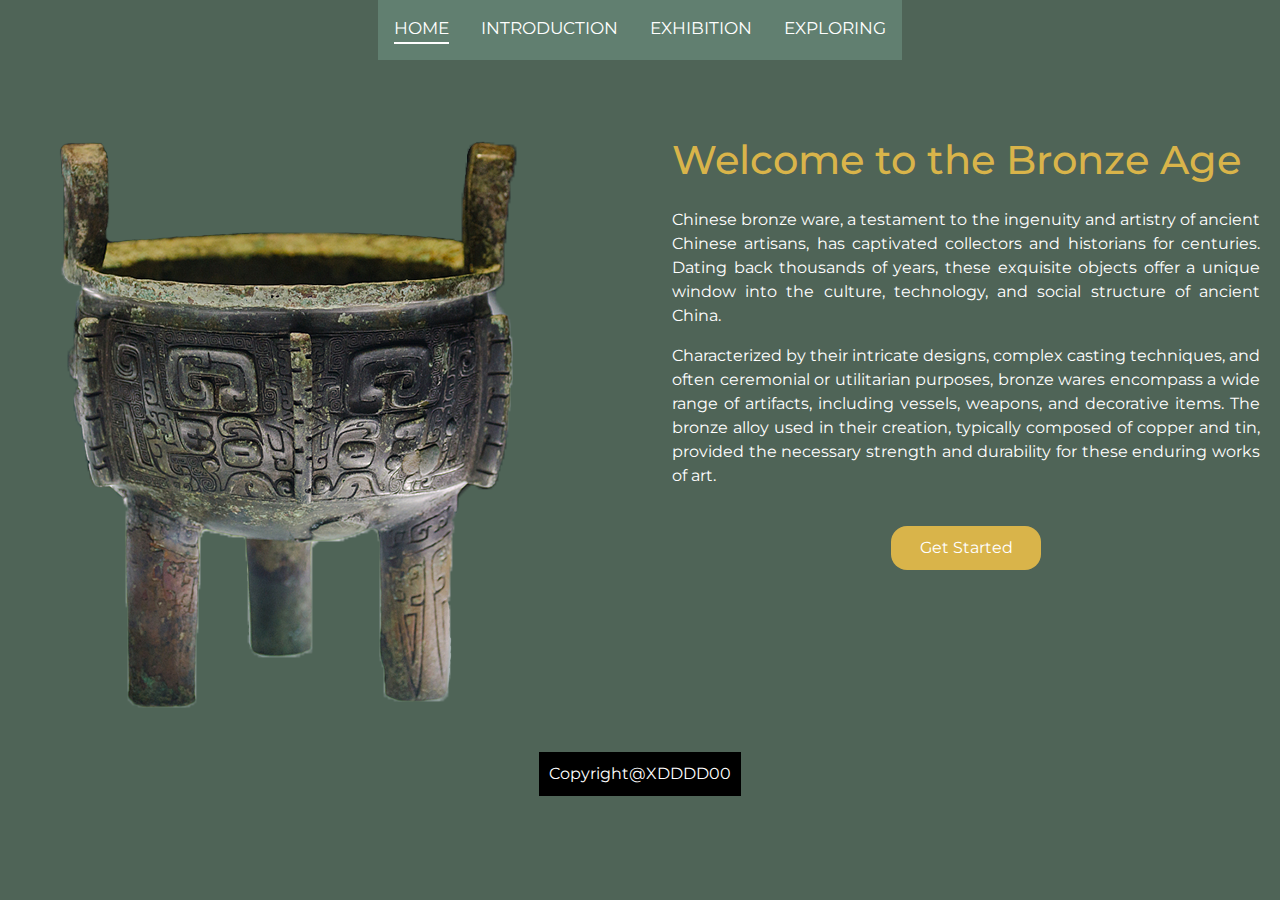
<file: index.html>
<!DOCTYPE html>
<html lang="en">
  <head>
    <title>Bronze museum index</title>
    <meta charset="utf-8">
    <meta name="viewport" content="width=device-width, initial-scale=1">
    <link href="https://cdn.jsdelivr.net/npm/bootstrap@5.1.3/dist/css/bootstrap.min.css" rel="stylesheet">
    <script src="https://cdn.jsdelivr.net/npm/bootstrap@5.1.3/dist/js/bootstrap.bundle.min.js"></script>
    <link rel="stylesheet" href="stylesheet.css">
    <link href='https://fonts.googleapis.com/css?family=Montserrat' rel='stylesheet'>
    <link href='https://fonts.googleapis.com/css?family=Kaushan Script' rel='stylesheet'>
    <link rel="stylesheet" href="https://cdnjs.cloudflare.com/ajax/libs/font-awesome/4.7.0/css/font-awesome.min.css">
  </head>
    
    <body>
        <div class="topnav" id="myTopnav">
            <a href="index.html" class="active">HOME</a>
            <a href="introduction.html">INTRODUCTION</a>
            <a href="exhibition.html">EXHIBITION</a>
            <a href="exploring.html">EXPLORING</a>
            <a href="javascript:void(0);" class="icon" onclick="myFunction()">
                <i class="fa fa-bars"></i></a>
        </div>
        
        <script>
            function myFunction() {
                var x = document.getElementById("myTopnav");
                if (x.className === "topnav") {
                    x.className += " responsive";
                } else {
                    x.className = "topnav";
                }
            }
        </script>
        
<div class="container-fluid-1 mt-3">
    <div class="container-fluid-1">
        <div class="row" id="index-row">
        <div class="col-sm">
            <img class="img-fluid" id="index-img" src="image/index-1.png">
        </div>
            
        <div class="col-sm" id="index-info">
            <h1>Welcome to the Bronze Age</h1>
            <p>Chinese bronze ware, a testament to the ingenuity and artistry of ancient Chinese artisans, has captivated collectors and historians for centuries. Dating back thousands of years, these exquisite objects offer a unique window into the culture, technology, and social structure of ancient China.</p>

<p>Characterized by their intricate designs, complex casting techniques, and often ceremonial or utilitarian purposes, bronze wares encompass a wide range of artifacts, including vessels, weapons, and decorative items. The bronze alloy used in their creation, typically composed of copper and tin, provided the necessary strength and durability for these enduring works of art.</p>
            
            <br>
            <div class="bt-container">
                <div class="center">
                    <button class="index-bt"><a href="introduction.html">Get Started</a></button>
                </div>
            </div>
         </div>    
        </div>
    </div>
</div>
                  
  
        <footer class="footer">Copyright@XDDDD00</footer>
        
<!-- this website is suitable for mobile phone and desktop browsers -->
                           
        
        
        
    
    </body>
</html>
</file>
<file: stylesheet.css>
* {
  box-sizing: border-box;
}

body {
  overflow-x: hidden;
  width: 100%;
  padding: 0;
  margin: 0;
  display: flex;
  flex-direction: column;
  align-items: center;
  justify-content: center;
      font-family: 'Montserrat', sans-serif;
    background-color: #4F6457;
}

.topnav {
  overflow: hidden;
  background-color: rgba(116,154,137,50%);
    margin-bottom: 60px;
}

.topnav a {
    float:left;
    display:block;
  color: white;
    text-align: center;
  margin: 16px;
  text-decoration: none;
  font-size: 17px;
}

.topnav a:hover {
  border-bottom: 2px solid whitesmoke;
    color:whitesmoke;
}

.topnav a.active {
  background-color: transparent;
  color: white;
    border-bottom: 2px solid white;
}

.topnav .icon {
  display: none;
}

footer {
  background-color: black;
    margin-top: 40px;
  padding: 10px;
  text-align: center;
    color:white;
}


#index-info p{
    text-align: justify;
    color:white;
    margin-right: 20px;
    margin-left: 20px;
}

#index-info h1{
    color:#D9B44A;
    margin-bottom: 40px;
    margin-right: 20px;
    margin-left: 20px;
}

#index-row h1{
	color:#D9B44A;
	margin-bottom: 24px;
    margin-right: 20px;
    margin-left: 20px;
}

#exhibit p{
    text-align: justify;
    color:white;
    padding:10px;
    margin-right: 20px;
    margin-left: 20px;
    background-color:rgba(117,177,169,0.5);
    box-shadow: 0 0 5px 0 rgba(0,0,0,.3);
}

.bt-container {
  height: 40px;
  position: relative;
}

.center {
  margin: 0;
  position: absolute;
  top: 50%;
  left: 50%;
  -ms-transform: translate(-50%, -50%);
  transform: translate(-50%, -50%);
}

.index-bt {
  background-color: #D9B44A;
  border: none;
    width: 150px;
  padding: 10px 20px;
  text-align: center;
  display: inline-block;
  margin: 4px 2px;
  cursor: pointer;
  border-radius: 16px;
}
.index-bt a{
    color: white;
    text-decoration: none;
}

.index-bt a:hover{
    color: whitesmoke;
}

@media screen and (max-width: 576px) {
  .topnav a:not(:first-child) {display: none;}
  .topnav a.icon {
    float: right;
    display: block;
  }
}

@media screen and (max-width: 576px) {
  .topnav.responsive {position: relative;}
  .topnav.responsive .icon {
      position:absolute;
    right: 0;
    top: 0;
  }
  .topnav.responsive a {
    float: none;
    display: block;
    text-align: left;
  }
}

<!----- This code comes from https://codepen.io/hellolorem/pen/VwvMeoz ----- >
.container_fluid-2{
	background-color:rgba(188,194,187,0.5);
	height:50%;
	margin-top:20px;
    margin-bottom: 60px;
}

.imageMap__container {
  max-width: 100%;
  max-height: 100%;
  display: grid;
  grid-template-columns: repeat(11, 1fr);
  grid-template-rows: repeat(11, 1fr);
  position: relative;
}
.imageMap__container img {
  max-width: 90%;
  max-height:90%;
  grid-column: 1/-1;
  grid-row: 1/-1;
  pointer-events: none;
  overflow: hidden;
  margin: auto;
}

.markers {
    background: rgba(255,255,255,.7);
    border-width: 4px;
    border-style: solid;
    border-radius: 50%;
    border-color: rgba(255,255,255,.5);
    width: 20px;
    height: 20px;
    box-sizing: border-box;
    align-self: center;
    justify-self: center;
    cursor: pointer;
    animation: ownpulse 3s cubic-bezier(.19,1,.22,1) infinite both;
  position: relative;
}
.markers:focus-within .marker__card, .markers:focus .marker__card {
	display: block;
}

.markers:focus-within .marker__card_2, .markers:focus .marker__card_2 {
	display: block;
}

.markers:focus-within .marker__card_3, .markers:focus .marker__card_3 {
	display: block;
}

.markers:focus-within .marker__card_4, .markers:focus .marker__card_4 {
	display: block;
}

.markers:focus-within .marker__card_5, .markers:focus .marker__card_5 {
	display: block;
}

.marker__card {
	background-color: rgba(117,177,169,0.5);
	color:white;
	padding: 1.5rem;
	display: none;
	margin-top: -5%;
	min-height: 200px;
	position: absolute;
  bottom: 32px;
  right: 100px;
	width: 100%;
	z-index: 100;
	-webkit-box-shadow: 0 0 5px 0 rgba(0,0,0,.3);
	box-shadow: 0 0 5px 0 rgba(0,0,0,.3);
	min-width: 300px;
	max-width: 576px;
	animation: fadeInUp;
	animation-duration: .5s;
	animation-fill-mode: both;
}

.marker__card_2 {
	background-color: rgba(117,177,169,0.5);
	color:white;
	padding: 1.5rem;
	display: none;
	margin-top: -5%;
	min-height: 200px;
	position: absolute;
  bottom: -30px;
  left: 100px;
	width: 100%;
	z-index: 100;
	-webkit-box-shadow: 0 0 5px 0 rgba(0,0,0,.3);
	box-shadow: 0 0 5px 0 rgba(0,0,0,.3);
	min-width: 300px;
	max-width: 576px;
	animation: fadeInUp;
	animation-duration: .5s;
	animation-fill-mode: both;
}

.marker__card_3 {
	background-color: rgba(117,177,169,0.5);
	color:white;
	padding: 1.5rem;
	display: none;
	margin-top: -5%;
	min-height: 200px;
	position: absolute;
  bottom: -30px;
  right: 100px;
	width: 100%;
	z-index: 100;
	-webkit-box-shadow: 0 0 5px 0 rgba(0,0,0,.3);
	box-shadow: 0 0 5px 0 rgba(0,0,0,.3);
	min-width: 300px;
	max-width: 576px;
	animation: fadeInUp;
	animation-duration: .5s;
	animation-fill-mode: both;
}

.marker__card_4 {
	background-color: rgba(117,177,169,0.5);
	color:white;
	padding: 1.5rem;
	display: none;
	margin-top: -5%;
	min-height: 200px;
	position: absolute;
  bottom: -30px;
  right: 100px;
	width: 100%;
	z-index: 100;
	-webkit-box-shadow: 0 0 5px 0 rgba(0,0,0,.3);
	box-shadow: 0 0 5px 0 rgba(0,0,0,.3);
	min-width: 300px;
	max-width: 576px;
	animation: fadeInUp;
	animation-duration: .5s;
	animation-fill-mode: both;
}

.marker__card_5 {
	background-color: rgba(117,177,169,0.5);
	color:white;
	padding: 1.5rem;
	display: none;
	margin-top: -5%;
	min-height: 200px;
	position: absolute;
  bottom: -30px;
  left: 100px;
	width: 100%;
	z-index: 100;
	-webkit-box-shadow: 0 0 5px 0 rgba(0,0,0,.3);
	box-shadow: 0 0 5px 0 rgba(0,0,0,.3);
	min-width: 300px;
	max-width: 576px;
	animation: fadeInUp;
	animation-duration: .5s;
	animation-fill-mode: both;
}
<!----- end ----- >

@media screen and (max-width: 1200px) {
  .marker__card{
      position:relative;
      margin: auto;
  }
}

@media screen and (max-width: 1200px) {
  .marker__card_2 {
      position:relative;
      margin: auto;
      left: 50%;
top: 50%;
transform: translate(-50%, -50%);
  }
}

@media screen and (max-width: 1200px) {
  .marker__card_3 {
      position:relative;
      margin: auto;
  }
}

@media screen and (max-width: 1200px) {
  .marker__card_4 {
      position:relative;
      margin: auto;
  }
}

@media screen and (max-width: 1200px) {
  .marker__card_5 {
      position:relative;
      margin: auto;
  }
}


<!----- This code comes from https://codepen.io/hellolorem/pen/VwvMeoz ----- >
.card-image{
    max-height: 450px;
    max-width: 576px;
}

.marker__card__title {
  font: 31px/1.2 'Georgia', serif;
  margin-top: 0;
  margin-bottom: 1rem;
}
.marker__card__title_2 {
  font: 17px/1.2 'Georgia', serif;
  margin-top: 0;
  margin-bottom: 1rem;
}

@keyframes ownpulse {
	0% {
	    -webkit-box-shadow: 0 0 0 0 #fff;
	    box-shadow: 0 0 0 0 #fff;
	}
	50% {
	    -webkit-box-shadow: 0 0 0 40px rgba(92,112,214,0);
	    box-shadow: 0 0 0 40px rgba(92,112,214,0);
	}
	0% {
	    -webkit-box-shadow: 0 0 0 0 #fff;
	    box-shadow: 0 0 0 0 #fff;
	}
	50% {
	    -webkit-box-shadow: 0 0 0 40px rgba(92,112,214,0);
	    box-shadow: 0 0 0 40px rgba(92,112,214,0);
	}
}
@keyframes zoomIn {
	0% {
		opacity: 0;
		transform: scale3d(.3,.3,.3);
		-webkit-transform: scale3d(.3,.3,.3);
	}
	50% {
		opacity: 1;
	}
}
@keyframes fadeInUp {
	0% {
    opacity: 0;
	transform: scale3d(.3,.3,.3) translate3d(0,100%,0);
	-webkit-transform: scale3d(.3,.3,.3);
    -webkit-transform: translate3d(0,100%,0);
}
100% {
    opacity: 1;
    -webkit-transform: none;
    transform: none;
}
0% {
    opacity: 0;
    -webkit-transform: translate3d(0,100%,0);
    transform: scale3d(.3,.3,.3) translate3d(0,100%,0);
}
100% {
    opacity: 1;
    -webkit-transform: none;
    transform: none;
}
}
<!----- end ----- >

.row {
  display: -ms-flexbox; 
  display: flex;
  -ms-flex-wrap: wrap; 
  flex-wrap: wrap;
  padding: 0 4px;
}

#myBtnContainer{
	padding-left:24px;
}

.column {
  -ms-flex: 33%; 
  flex: 33%;
  max-width: 33%;
  padding: 0 4px;
}

.column img {
  margin-top: 8px;
  vertical-align: middle;
  width: 100%;
}


@media screen and (max-width: 800px) {
  .column {
    -ms-flex: 50%;
    flex: 50%;
    max-width: 50%;
  }
}


@media screen and (max-width: 576px) {
  .column {
    -ms-flex: 100%;
    flex: 100%;
    max-width: 100%;
  }
}

.filterDiv {
  float: left;
  background-color: transparent;
  text-align: center;
  margin: 2px;
  display: none;
    position: relative;
}

.show {
  display: block;
}

.container {
  margin-top: 20px;
  overflow: hidden;
}

.btn {
  border: none;
  outline: none;
  padding: 12px 16px;
  background-color: #f1f1f1;
  cursor: pointer;
}

.btn:hover {
  background-color: #ddd;
}

.btn.active {
  background-color: #666;
  color: white;
}


.image {
  display: block;
  width: 100%;
  height: auto;
}

.overlay {
  position: absolute; 
  bottom: 0; 
  background: rgb(0, 0, 0);
  background: rgba(0, 0, 0, 0.5);
  color: #f1f1f1; 
  width: 100%;
  transition: .5s ease;
  opacity:0;
  color: white;
  font-size: 20px;
  padding: 20px;
  text-align: center;
}

.filterDiv:hover .overlay {
  opacity: 1;
}

.overlay a{
text-decoration:none;
color:white;
}

.overlay a:hover {
color:whitesmoke;
    opacity: 0.5;
}
</file>
